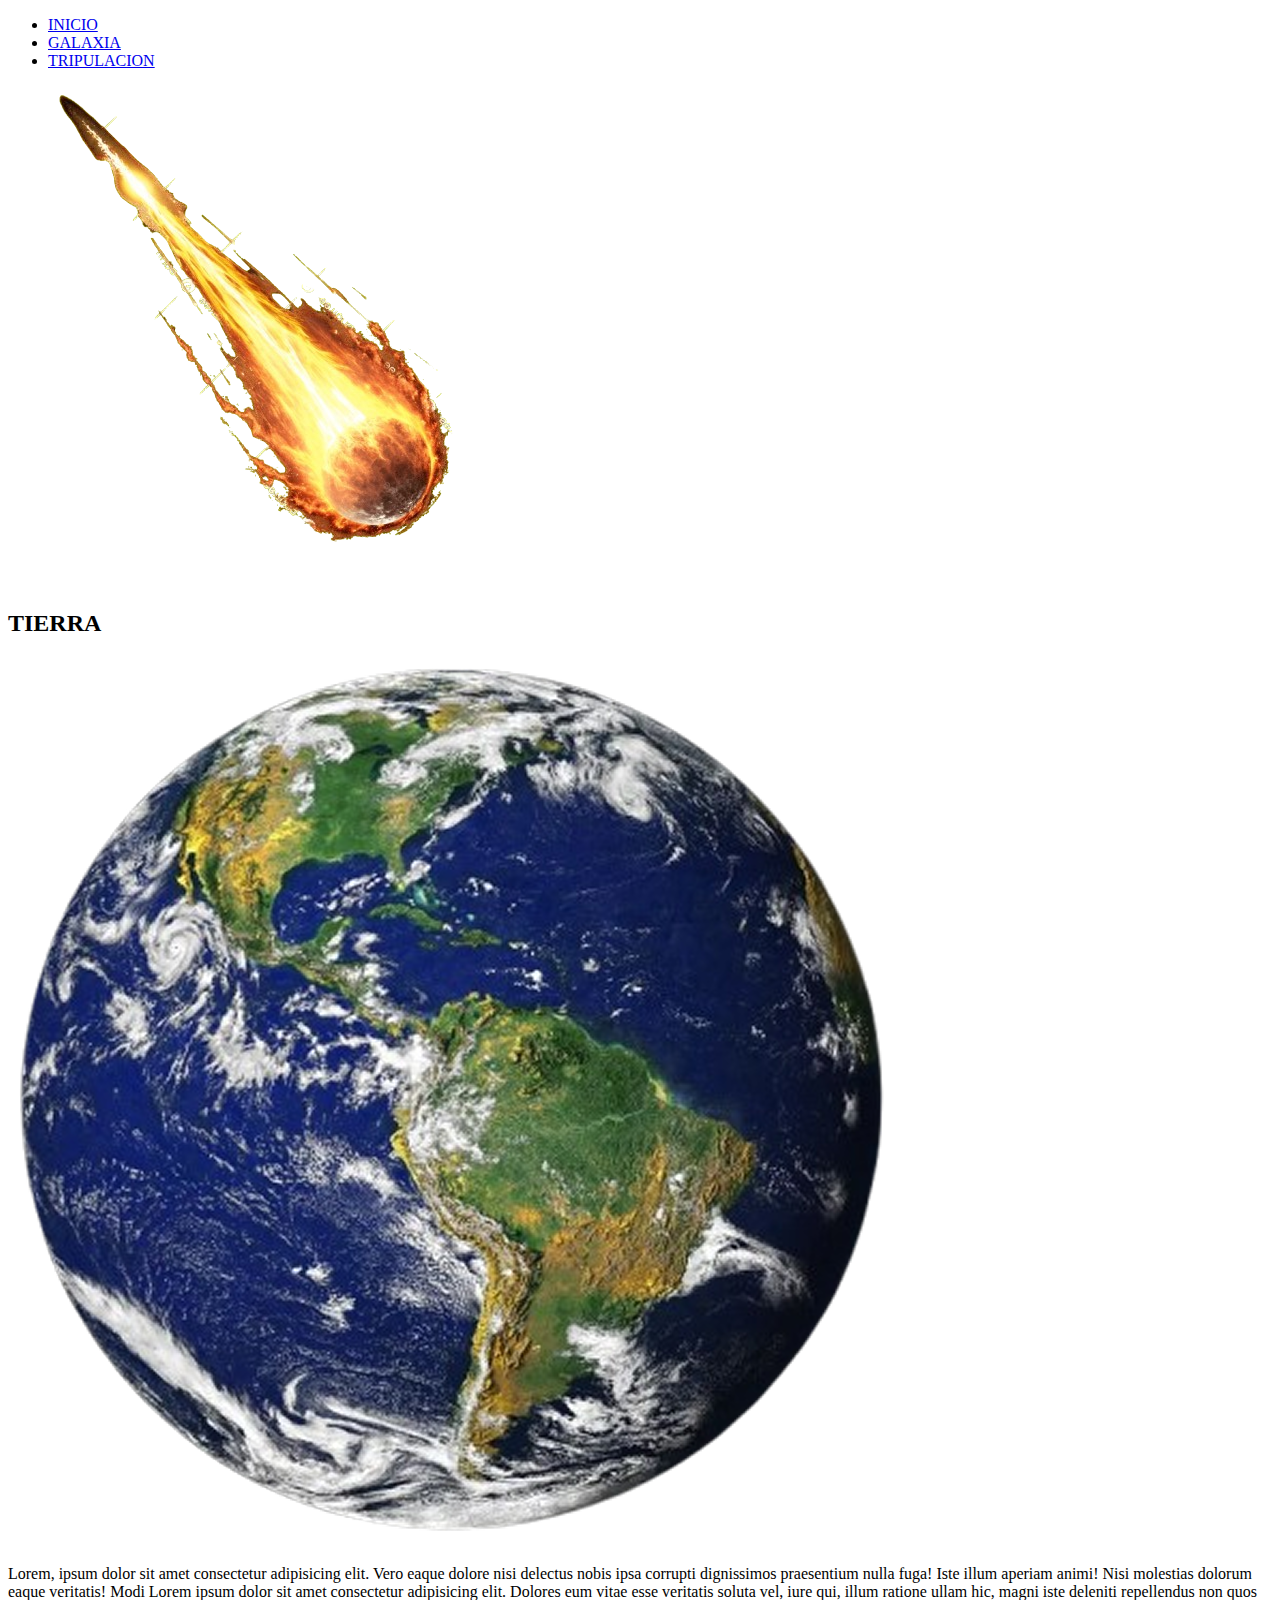
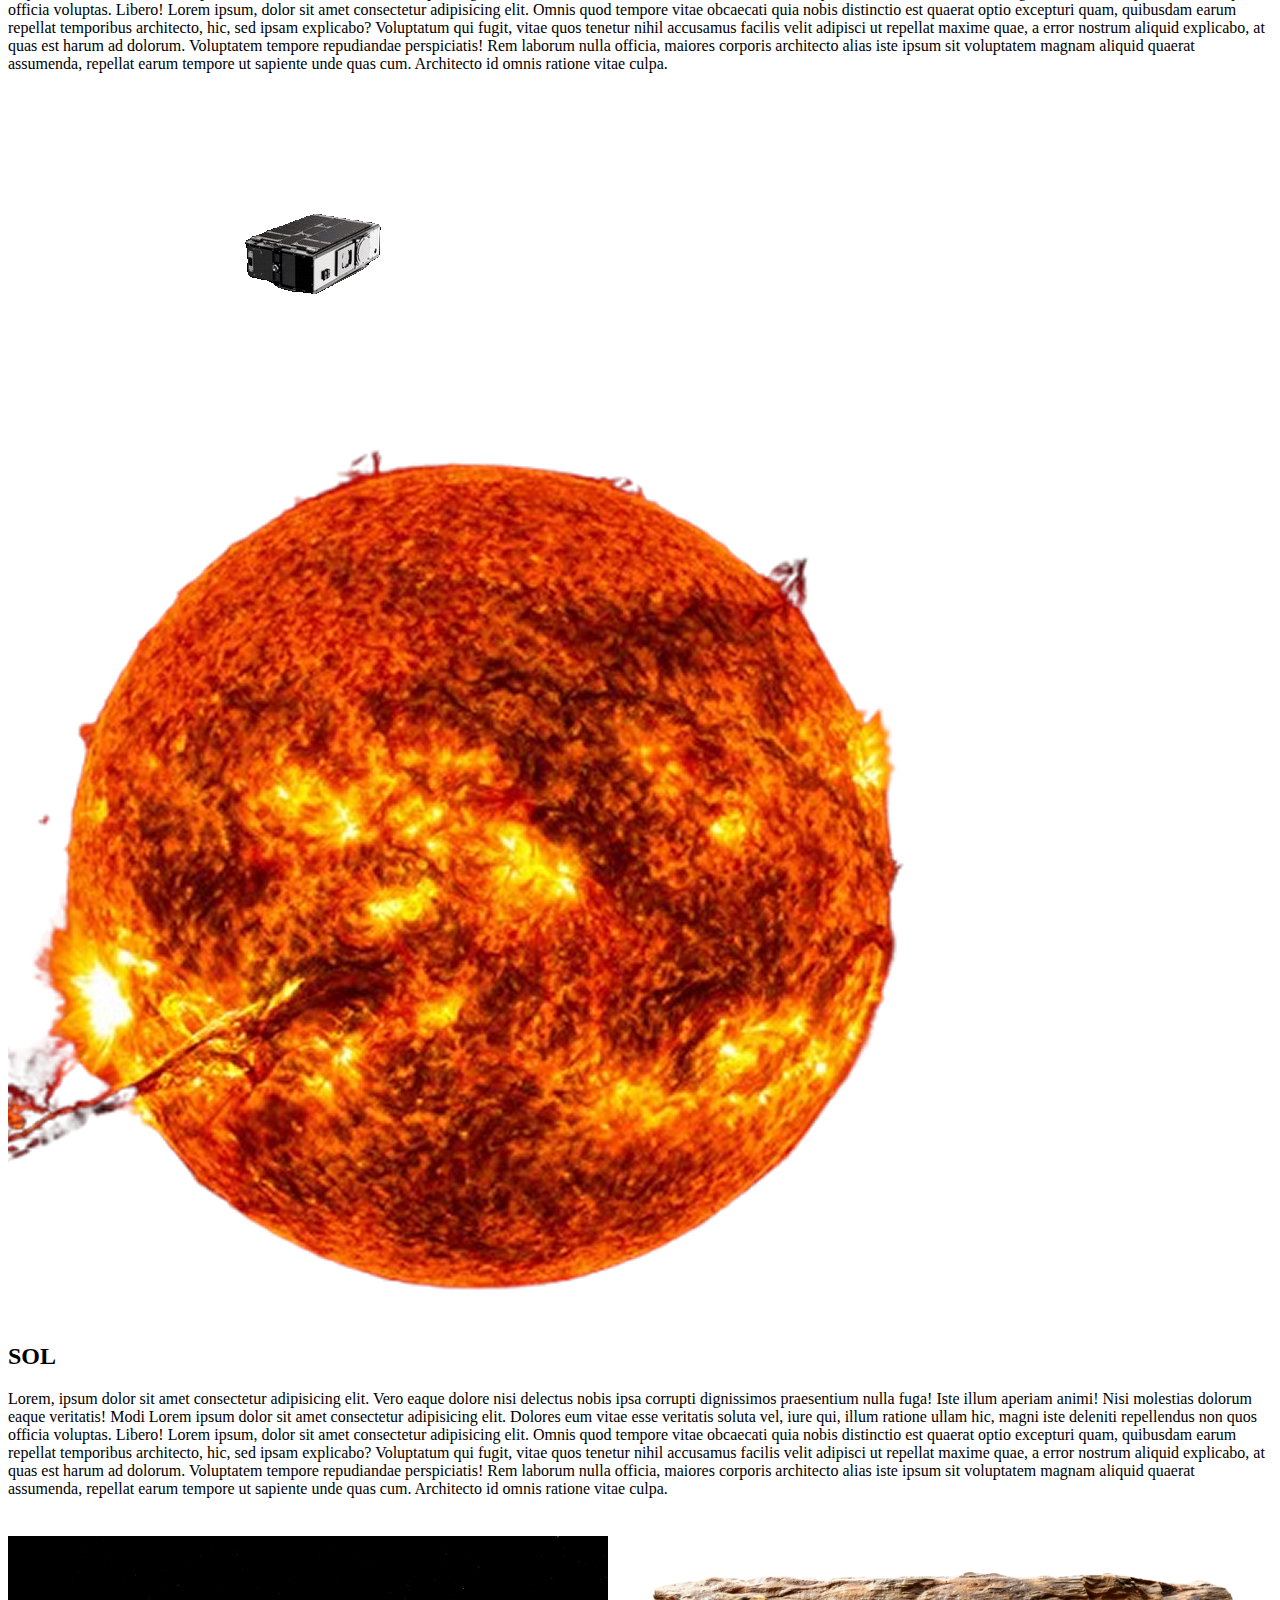
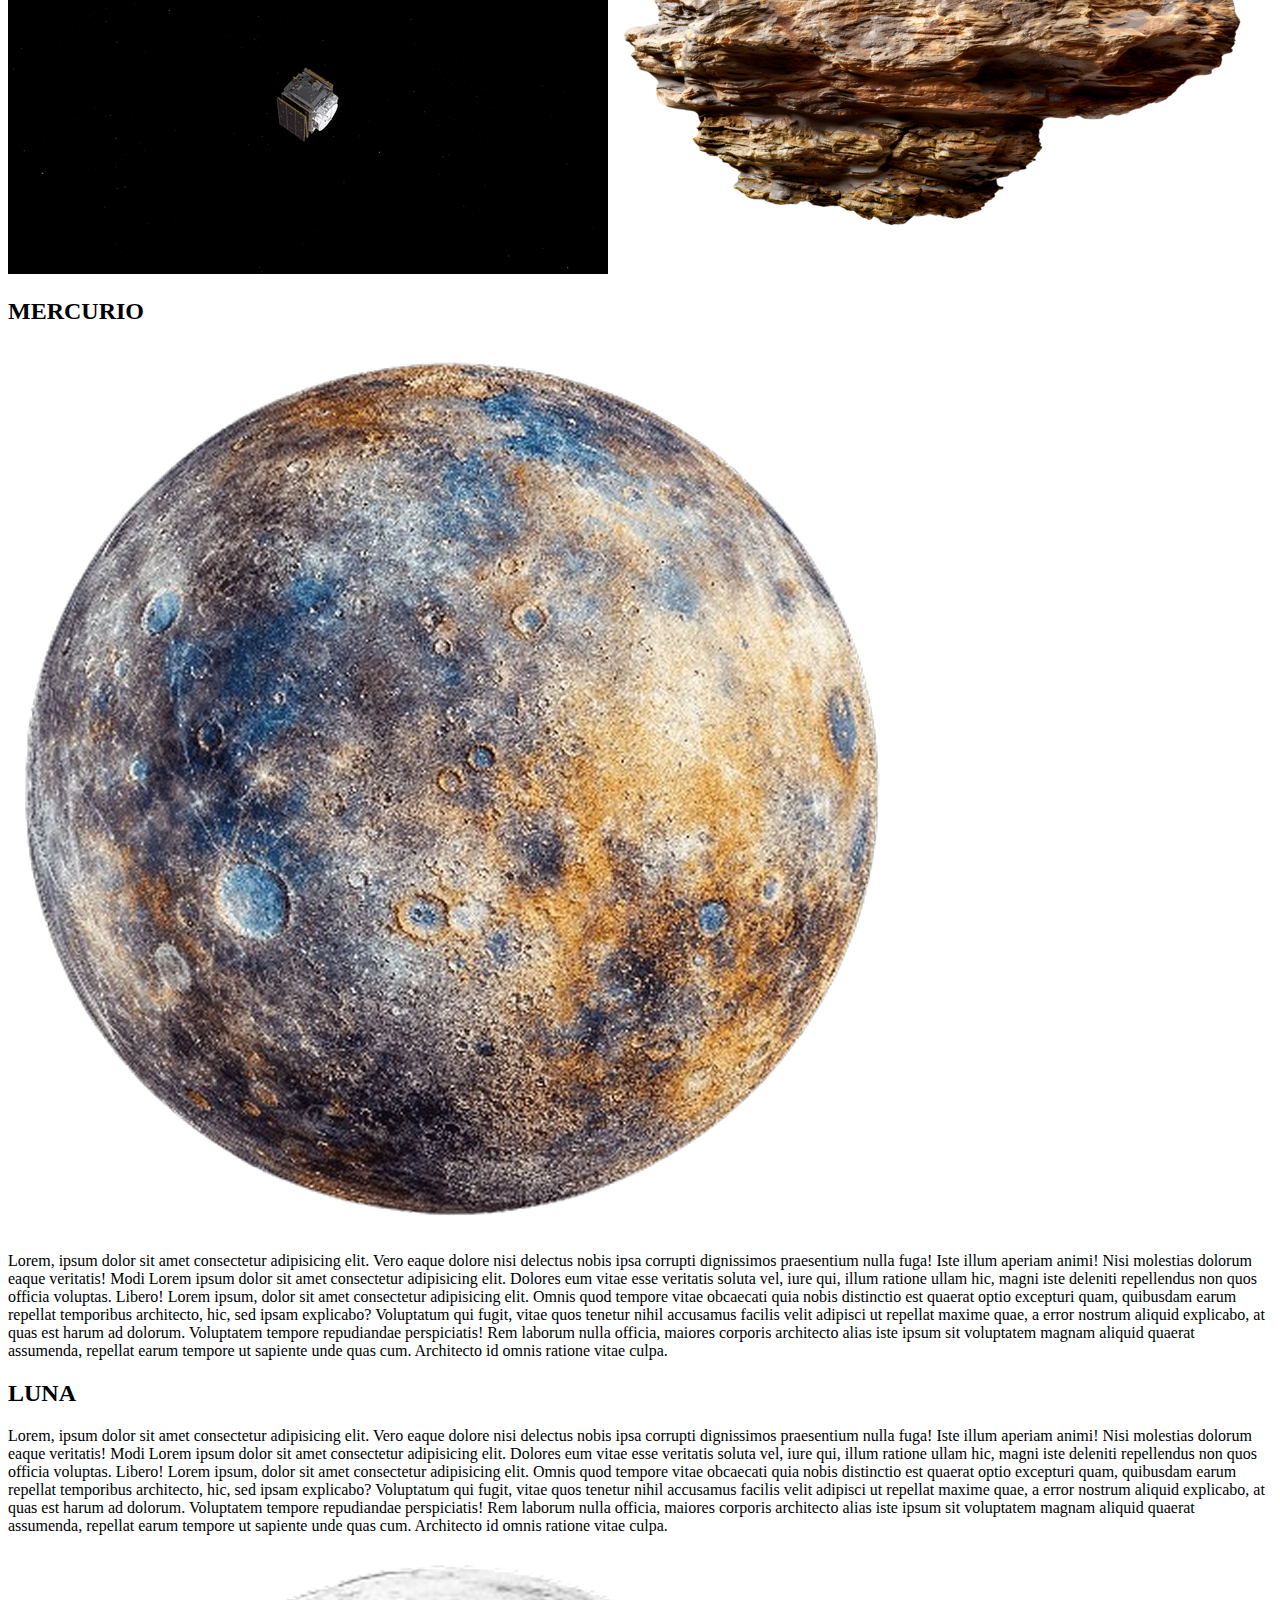
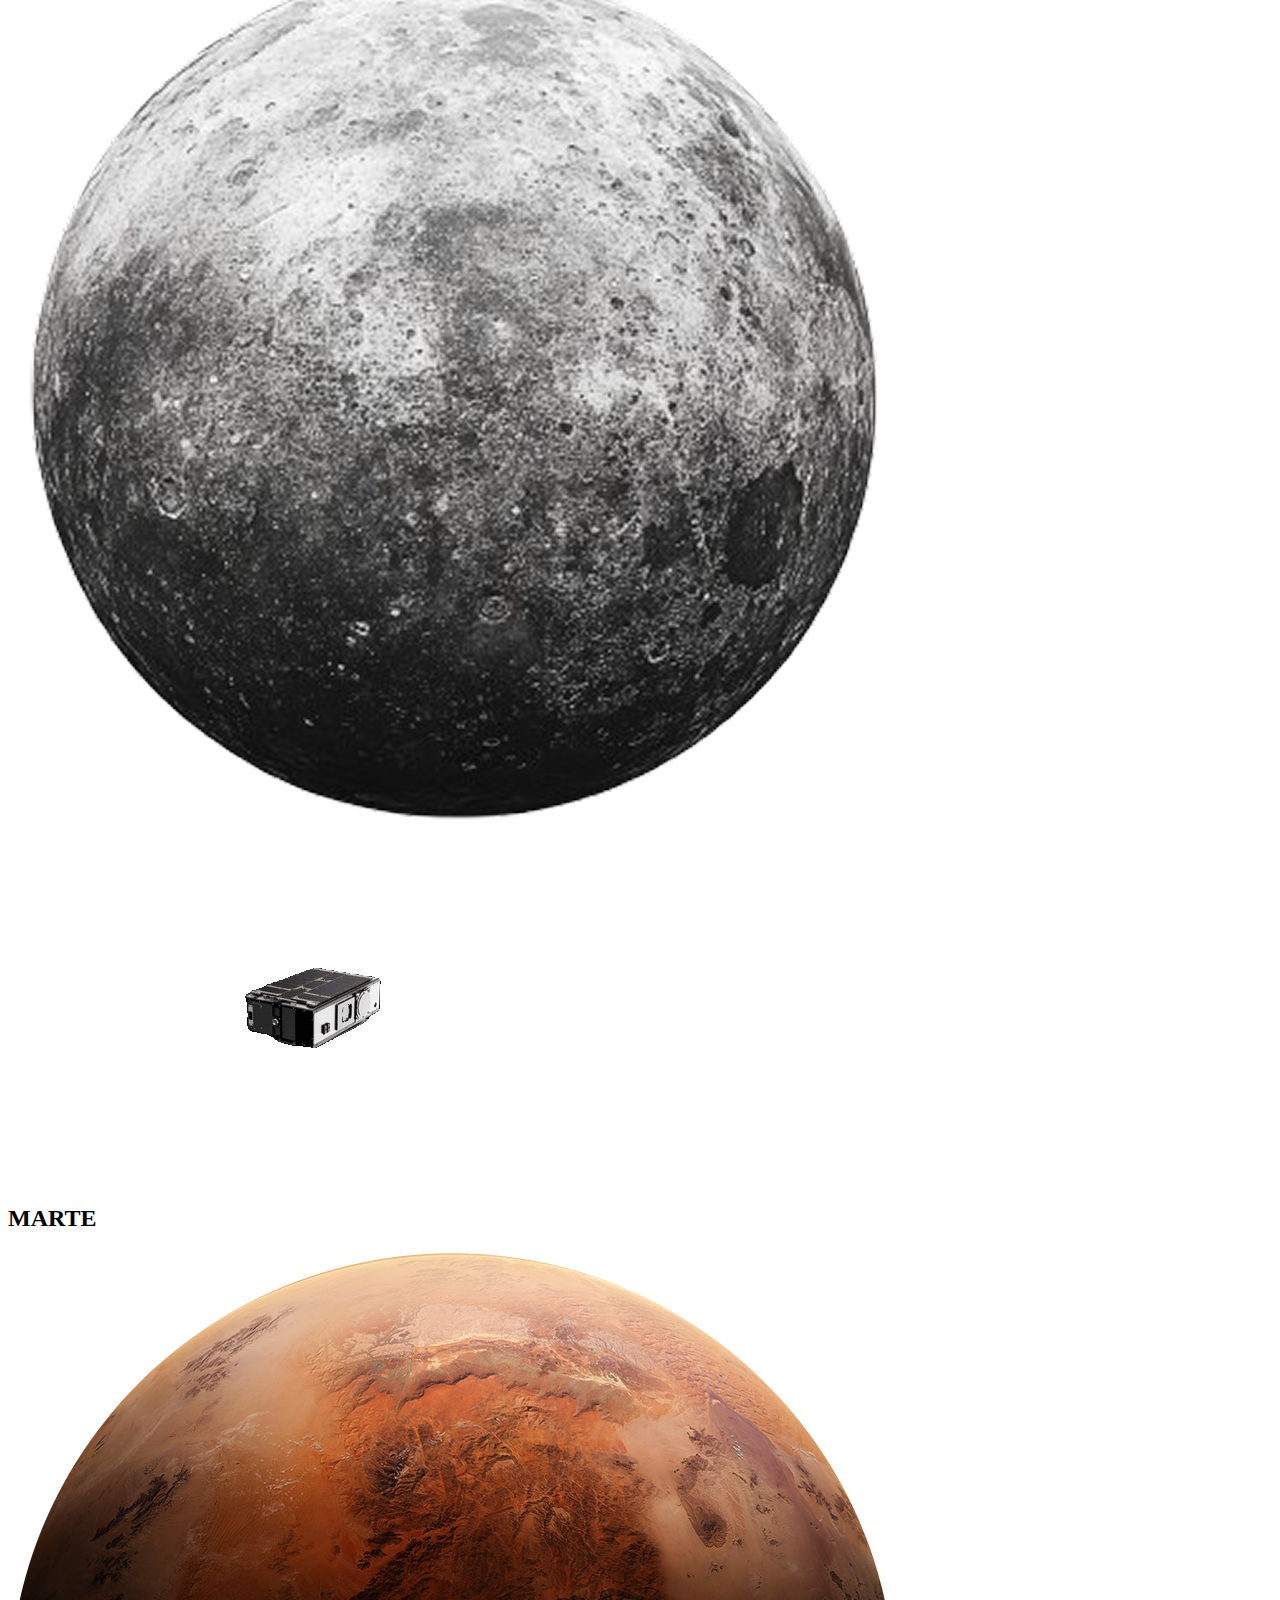
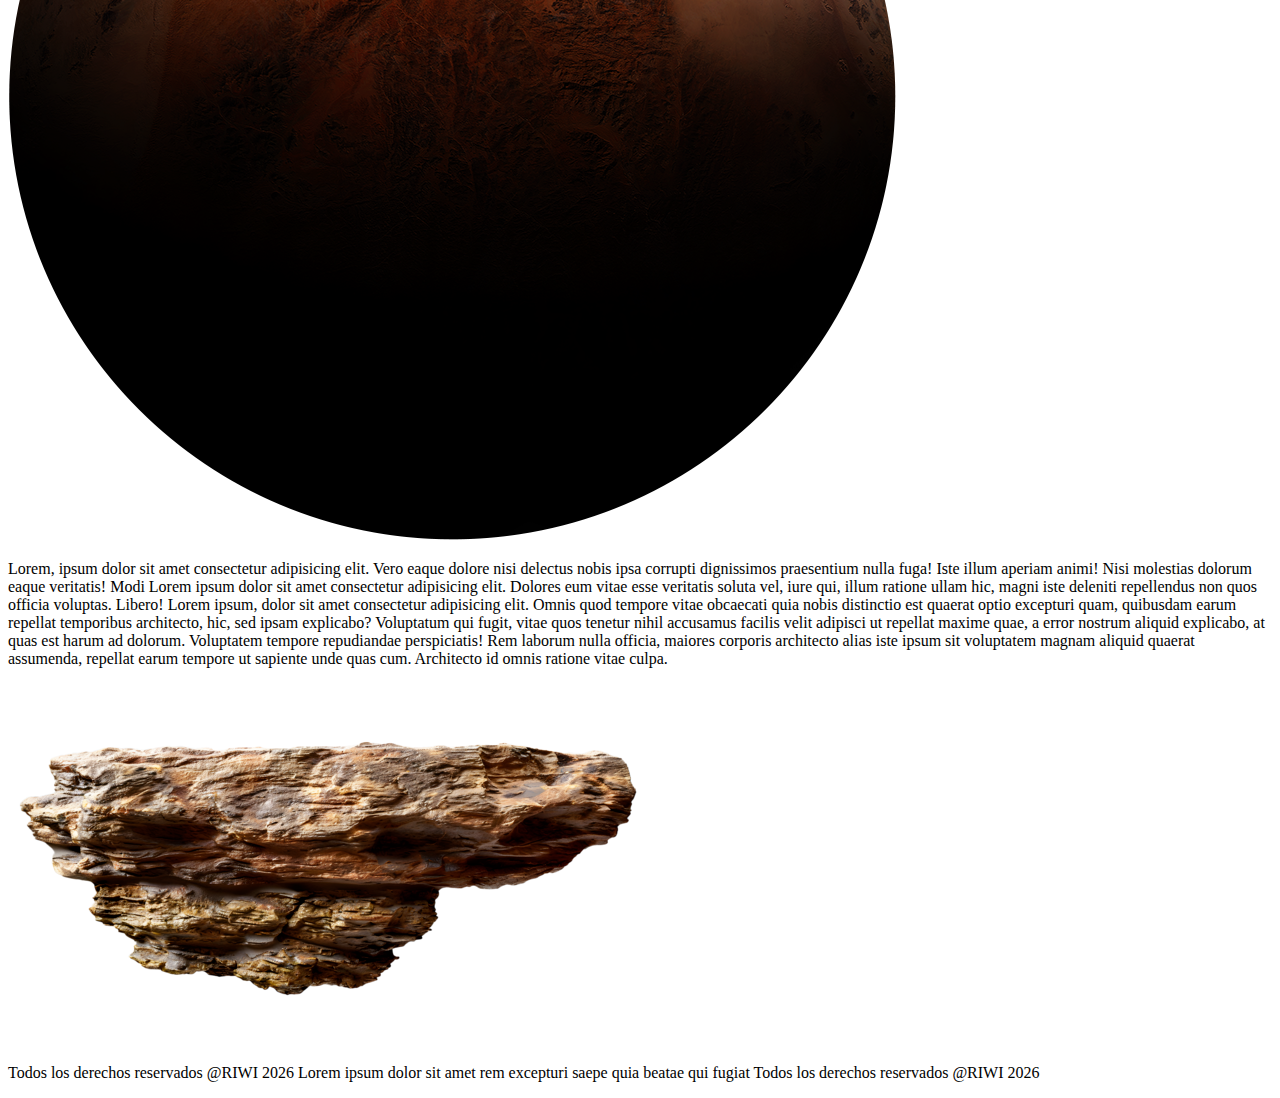
<file: index.html>
<!DOCTYPE html>
<html lang="en">
  <head>
    <meta charset="UTF-8" />
    <meta name="viewport" content="width=device-width, initial-scale=1.0" />
    <link rel="preconnect" href="https://fonts.googleapis.com" />
    <link rel="preconnect" href="https://fonts.gstatic.com" crossorigin />
    <link rel="preconnect" href="https://fonts.googleapis.com" />
    <link rel="preconnect" href="https://fonts.gstatic.com" crossorigin />
    <link
      href="https://fonts.googleapis.com/css2?family=Inknut+Antiqua:wght@300;400;500;600;700;800;900&family=Instrument+Serif:ital@0;1&family=Open+Sans:ital,wght@0,300..800;1,300..800&display=swap"
      rel="stylesheet"
    />
    <title>Galaxy</title>
    <link rel="stylesheet" href="style.css" />
  </head>
  <body>
    <!-- Nav -->
    <nav>
      <ul>
        <li>
          <a href="index.html">INICIO</a>
        </li>
        <li>
          <a href="galaxia.html">GALAXIA</a>
        </li>
        <li>
          <a href="tripulacion.html">TRIPULACION</a>
        </li>
      </ul>
    </nav>
    <!-- Main -->
    <main>
      <!-- Tierra section -->
      <section class="planet" id="tierra">
        <img class="meteorito" src="assets/decoration/meteorito-2.png" alt="" />
        <div class="planet-info">
          <div class="planet-title">
            <h2>TIERRA</h2>
          </div>
          <div class="planet-img">
            <img src="assets/planets/tierra.png" alt="" />
          </div>
          <div class="planet-about">
            <p>
              Lorem, ipsum dolor sit amet consectetur adipisicing elit. Vero
              eaque dolore nisi delectus nobis ipsa corrupti dignissimos
              praesentium nulla fuga! Iste illum aperiam animi! Nisi molestias
              dolorum eaque veritatis! Modi Lorem ipsum dolor sit amet
              consectetur adipisicing elit. Dolores eum vitae esse veritatis
              soluta vel, iure qui, illum ratione ullam hic, magni iste deleniti
              repellendus non quos officia voluptas. Libero! Lorem ipsum, dolor
              sit amet consectetur adipisicing elit. Omnis quod tempore vitae
              obcaecati quia nobis distinctio est quaerat optio excepturi quam,
              quibusdam earum repellat temporibus architecto, hic, sed ipsam
              explicabo? Voluptatum qui fugit, vitae quos tenetur nihil
              accusamus facilis velit adipisci ut repellat maxime quae, a error
              nostrum aliquid explicabo, at quas est harum ad dolorum.
              Voluptatem tempore repudiandae perspiciatis! Rem laborum nulla
              officia, maiores corporis architecto alias iste ipsum sit
              voluptatem magnam aliquid quaerat assumenda, repellat earum
              tempore ut sapiente unde quas cum. Architecto id omnis ratione
              vitae culpa.
            </p>
          </div>
        </div>
        <img
          class="satelite"
          src="assets/decoration/satelite-1.gif"
          alt="satelite"
        />
      </section>
      <!-- Sol section -->
      <section class="sol" id="sol">
        <div class="sol-info">
          <div class="sol-left">
            <img class="sol-img" src="assets/planets/sol.png" alt="" />
          </div>
          <div class="sol-right">
            <div class="sol-title">
              <h2>SOL</h2>
            </div>
            <div class="sol-about">
              <p>
                Lorem, ipsum dolor sit amet consectetur adipisicing elit. Vero
                eaque dolore nisi delectus nobis ipsa corrupti dignissimos
                praesentium nulla fuga! Iste illum aperiam animi! Nisi molestias
                dolorum eaque veritatis! Modi Lorem ipsum dolor sit amet
                consectetur adipisicing elit. Dolores eum vitae esse veritatis
                soluta vel, iure qui, illum ratione ullam hic, magni iste
                deleniti repellendus non quos officia voluptas. Libero! Lorem
                ipsum, dolor sit amet consectetur adipisicing elit. Omnis quod
                tempore vitae obcaecati quia nobis distinctio est quaerat optio
                excepturi quam, quibusdam earum repellat temporibus architecto,
                hic, sed ipsam explicabo? Voluptatum qui fugit, vitae quos
                tenetur nihil accusamus facilis velit adipisci ut repellat
                maxime quae, a error nostrum aliquid explicabo, at quas est
                harum ad dolorum. Voluptatem tempore repudiandae perspiciatis!
                Rem laborum nulla officia, maiores corporis architecto alias
                iste ipsum sit voluptatem magnam aliquid quaerat assumenda,
                repellat earum tempore ut sapiente unde quas cum. Architecto id
                omnis ratione vitae culpa.
              </p>
            </div>
          </div>
        </div>
        <img
          class="satelite"
          src="assets/decoration/satelite.gif"
          alt="satelite"
        />
        <img
          class="asteroide"
          src="assets/decoration/asteroide-3.webp"
          alt=""
        />
      </section>
      <!-- Mercurio -->
      <section class="planet" id="mercurio">
        <div class="planet-info">
          <div class="planet-title">
            <h2>MERCURIO</h2>
          </div>
          <div class="planet-img">
            <img src="assets/planets/mercurio.png" alt="" />
          </div>
          <div class="planet-about">
            <p>
              Lorem, ipsum dolor sit amet consectetur adipisicing elit. Vero
              eaque dolore nisi delectus nobis ipsa corrupti dignissimos
              praesentium nulla fuga! Iste illum aperiam animi! Nisi molestias
              dolorum eaque veritatis! Modi Lorem ipsum dolor sit amet
              consectetur adipisicing elit. Dolores eum vitae esse veritatis
              soluta vel, iure qui, illum ratione ullam hic, magni iste deleniti
              repellendus non quos officia voluptas. Libero! Lorem ipsum, dolor
              sit amet consectetur adipisicing elit. Omnis quod tempore vitae
              obcaecati quia nobis distinctio est quaerat optio excepturi quam,
              quibusdam earum repellat temporibus architecto, hic, sed ipsam
              explicabo? Voluptatum qui fugit, vitae quos tenetur nihil
              accusamus facilis velit adipisci ut repellat maxime quae, a error
              nostrum aliquid explicabo, at quas est harum ad dolorum.
              Voluptatem tempore repudiandae perspiciatis! Rem laborum nulla
              officia, maiores corporis architecto alias iste ipsum sit
              voluptatem magnam aliquid quaerat assumenda, repellat earum
              tempore ut sapiente unde quas cum. Architecto id omnis ratione
              vitae culpa.
            </p>
          </div>
        </div>
      </section>
      <!-- Luna section -->
      <section class="luna" id="luna">
        <div class="luna-info">
          <div class="luna-left">
            <div class="luna-title">
              <h2>LUNA</h2>
            </div>
            <div class="luna-about">
              <p>
                Lorem, ipsum dolor sit amet consectetur adipisicing elit. Vero
                eaque dolore nisi delectus nobis ipsa corrupti dignissimos
                praesentium nulla fuga! Iste illum aperiam animi! Nisi molestias
                dolorum eaque veritatis! Modi Lorem ipsum dolor sit amet
                consectetur adipisicing elit. Dolores eum vitae esse veritatis
                soluta vel, iure qui, illum ratione ullam hic, magni iste
                deleniti repellendus non quos officia voluptas. Libero! Lorem
                ipsum, dolor sit amet consectetur adipisicing elit. Omnis quod
                tempore vitae obcaecati quia nobis distinctio est quaerat optio
                excepturi quam, quibusdam earum repellat temporibus architecto,
                hic, sed ipsam explicabo? Voluptatum qui fugit, vitae quos
                tenetur nihil accusamus facilis velit adipisci ut repellat
                maxime quae, a error nostrum aliquid explicabo, at quas est
                harum ad dolorum. Voluptatem tempore repudiandae perspiciatis!
                Rem laborum nulla officia, maiores corporis architecto alias
                iste ipsum sit voluptatem magnam aliquid quaerat assumenda,
                repellat earum tempore ut sapiente unde quas cum. Architecto id
                omnis ratione vitae culpa.
              </p>
            </div>
          </div>
          <div class="luna-right">
            <img src="assets/planets/luna.png" alt="" />
          </div>
        </div>
        <img
          class="satelite"
          src="assets/decoration/satelite-1.gif"
          alt="satelite"
        />
      </section>
      <!-- Marte section -->
      <section class="planet" id="marte">
        <div class="planet-info">
          <div class="planet-title">
            <h2>MARTE</h2>
          </div>
          <div class="planet-img">
            <img src="assets/planets/marte.png" alt="" />
          </div>
          <div class="planet-about">
            <p>
              Lorem, ipsum dolor sit amet consectetur adipisicing elit. Vero
              eaque dolore nisi delectus nobis ipsa corrupti dignissimos
              praesentium nulla fuga! Iste illum aperiam animi! Nisi molestias
              dolorum eaque veritatis! Modi Lorem ipsum dolor sit amet
              consectetur adipisicing elit. Dolores eum vitae esse veritatis
              soluta vel, iure qui, illum ratione ullam hic, magni iste deleniti
              repellendus non quos officia voluptas. Libero! Lorem ipsum, dolor
              sit amet consectetur adipisicing elit. Omnis quod tempore vitae
              obcaecati quia nobis distinctio est quaerat optio excepturi quam,
              quibusdam earum repellat temporibus architecto, hic, sed ipsam
              explicabo? Voluptatum qui fugit, vitae quos tenetur nihil
              accusamus facilis velit adipisci ut repellat maxime quae, a error
              nostrum aliquid explicabo, at quas est harum ad dolorum.
              Voluptatem tempore repudiandae perspiciatis! Rem laborum nulla
              officia, maiores corporis architecto alias iste ipsum sit
              voluptatem magnam aliquid quaerat assumenda, repellat earum
              tempore ut sapiente unde quas cum. Architecto id omnis ratione
              vitae culpa.
            </p>
          </div>
        </div>
      </section>
      <img
        class="asteroide-footer"
        src="assets/decoration/asteroide-3.webp "
        alt=""
      />
      <!-- Tripulation -->
    </main>
    <footer>
      <p>
        Todos los derechos reservados @RIWI 2026 Lorem ipsum dolor sit amet rem
        excepturi saepe quia beatae qui fugiat Todos los derechos reservados
        @RIWI 2026
      </p>
    </footer>
  </body>
</html>
</file>
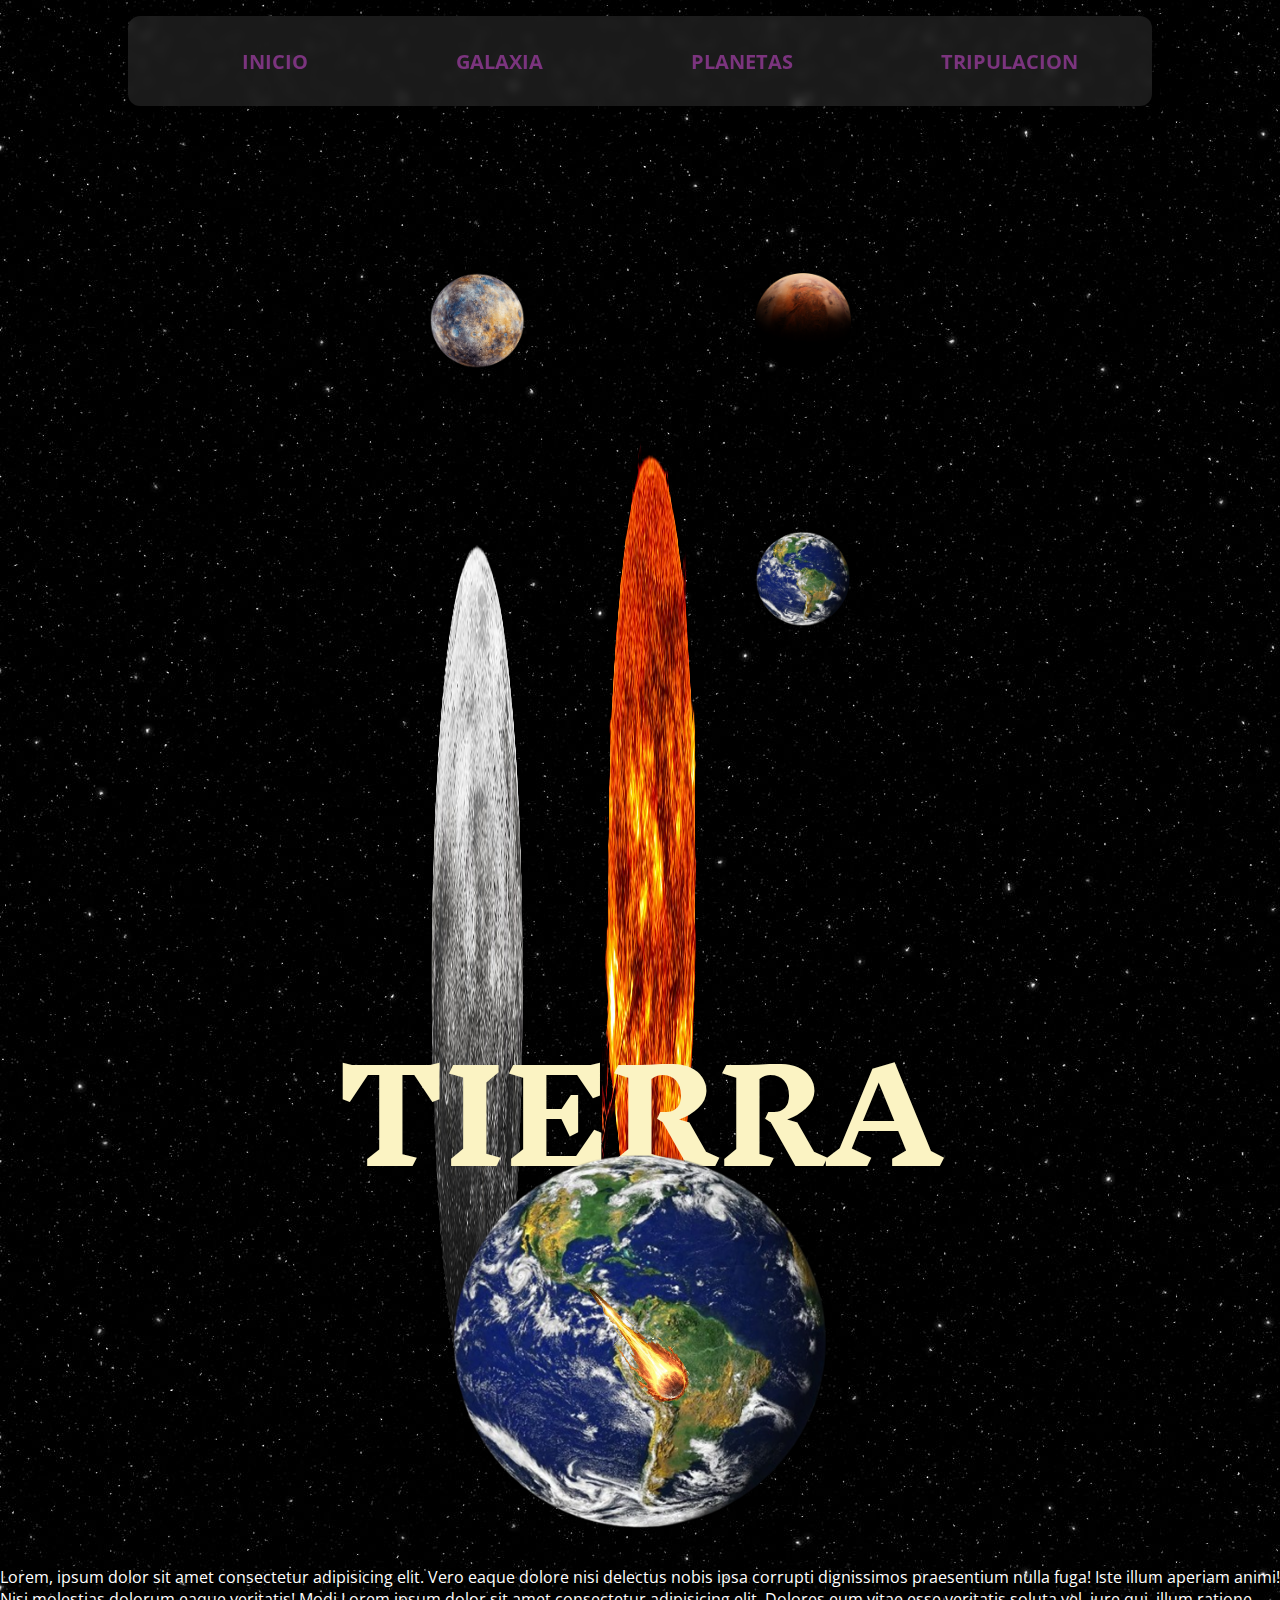
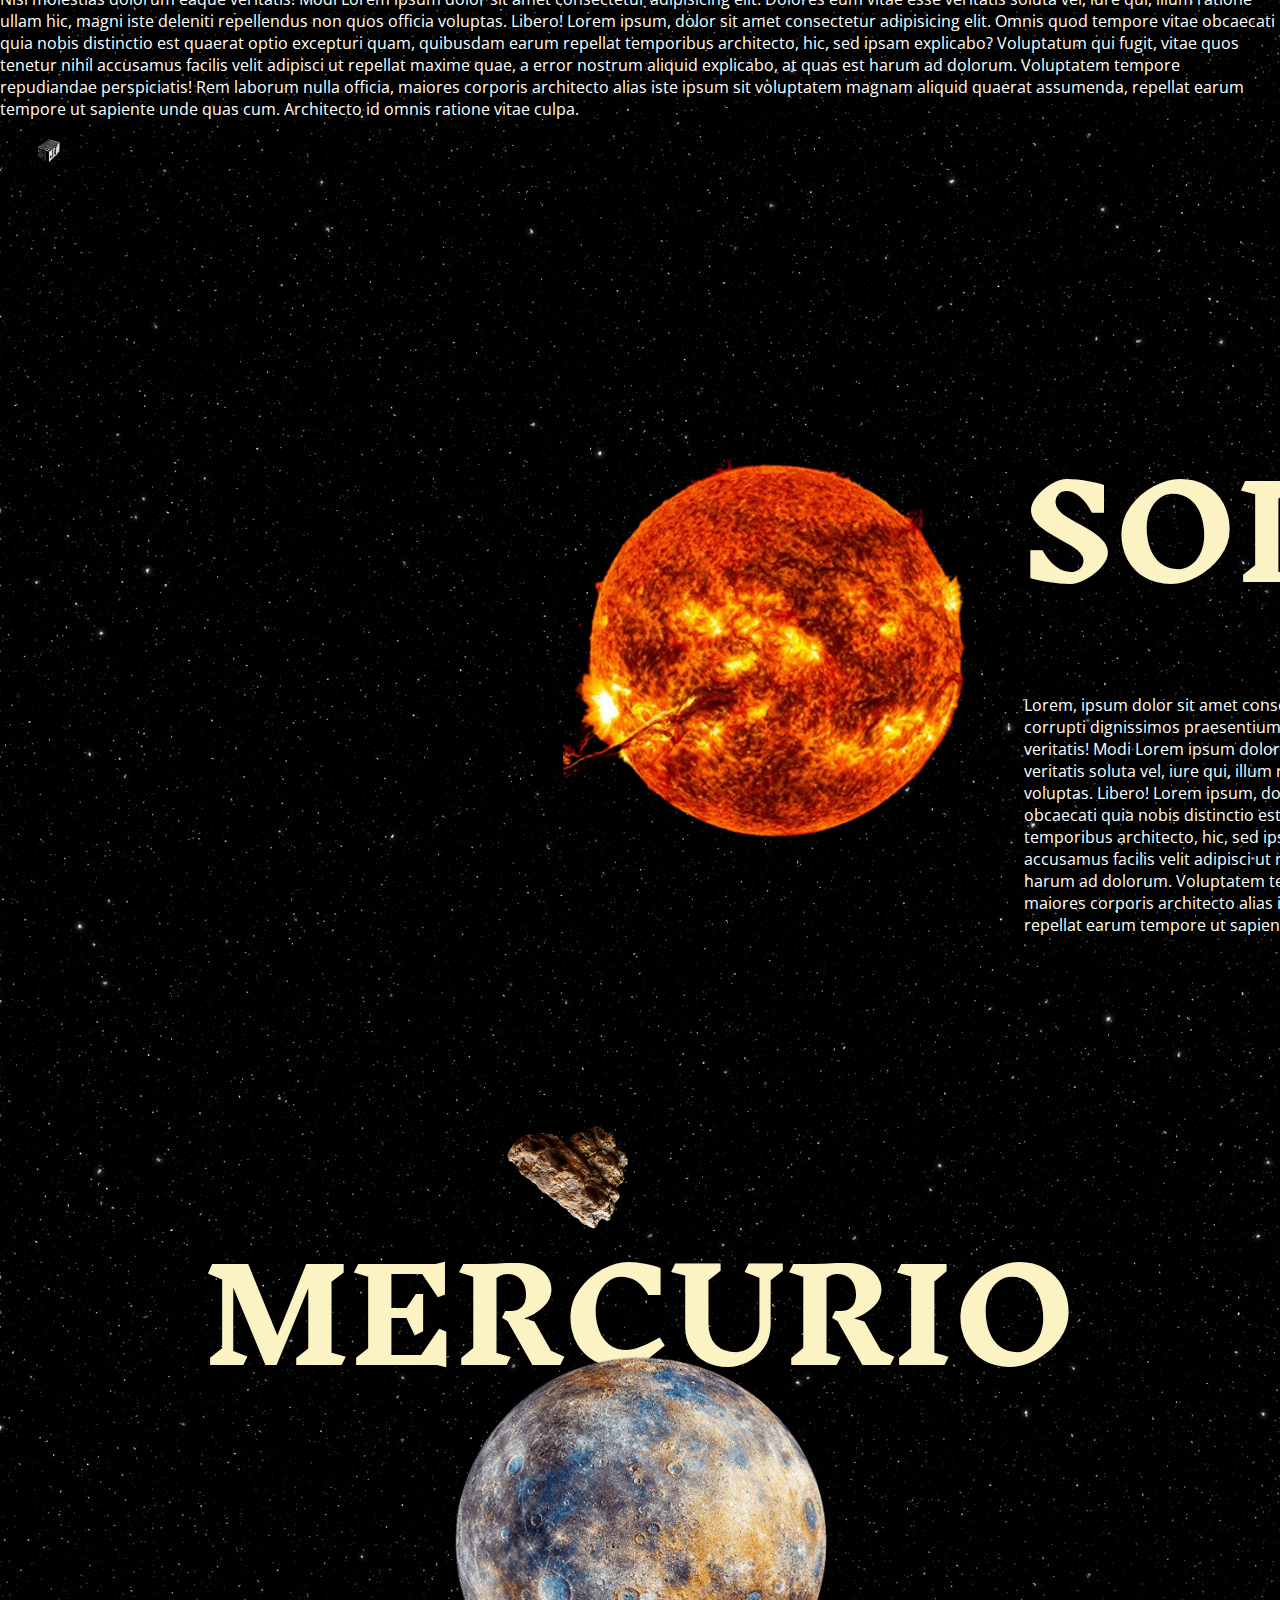
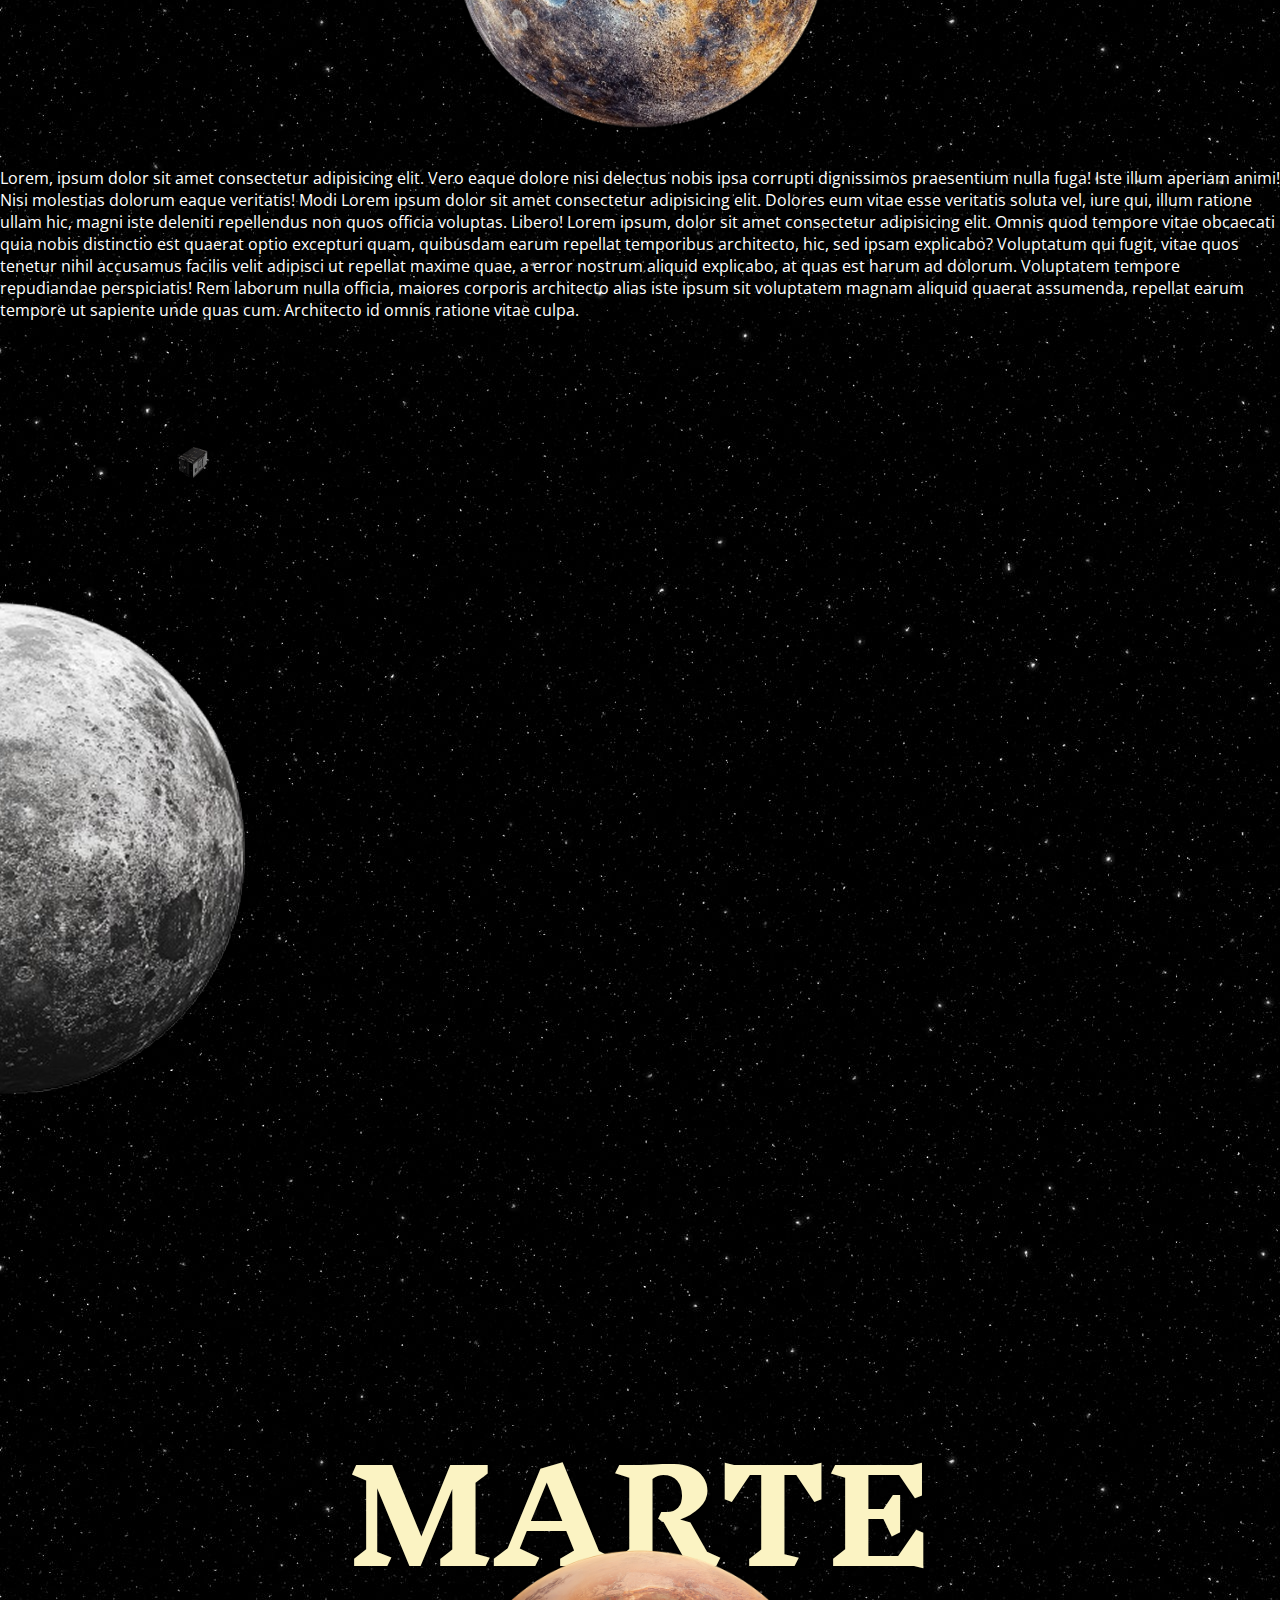
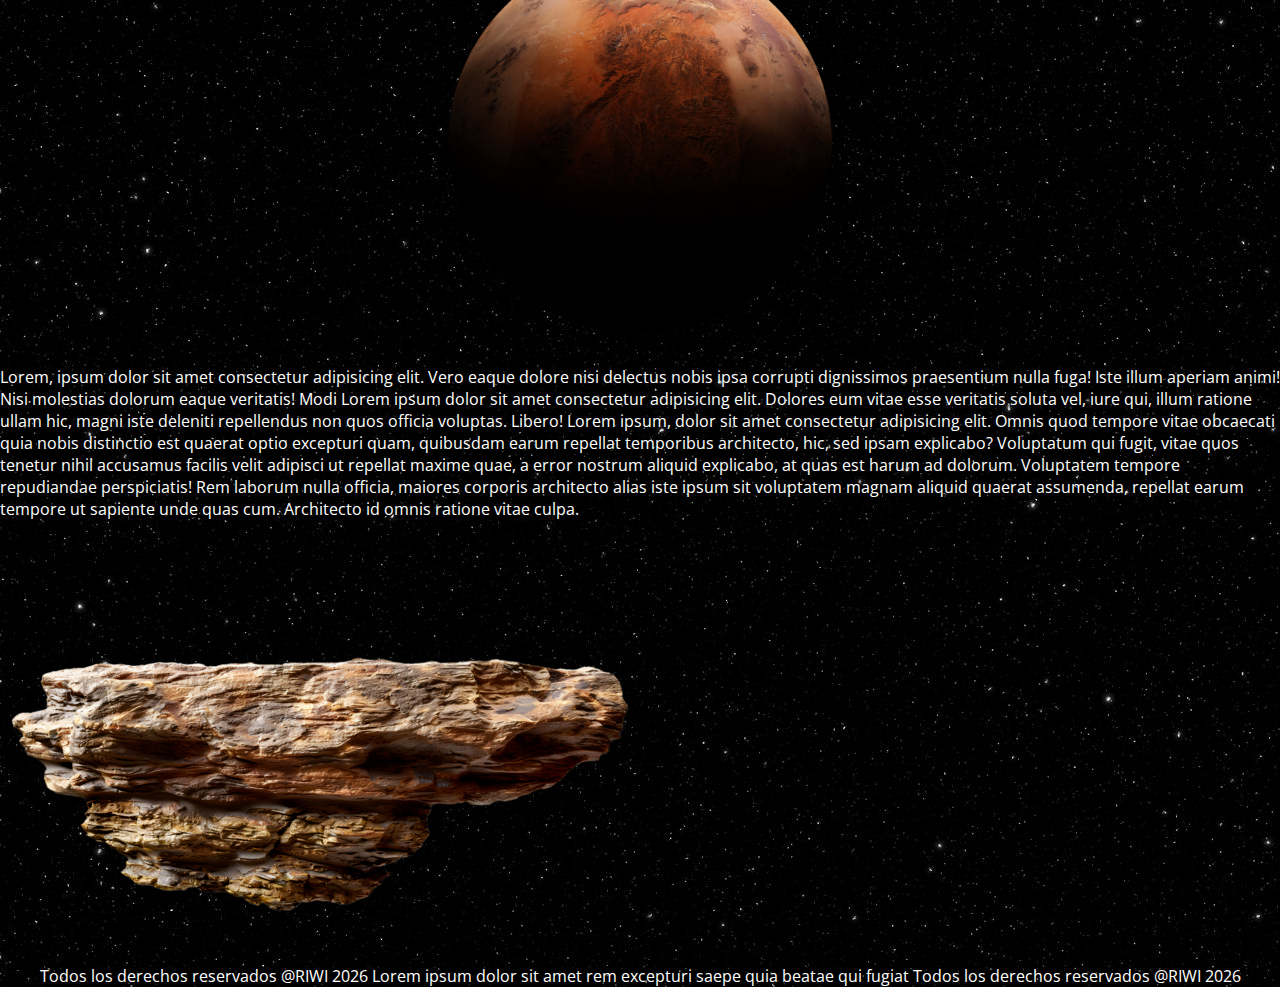
<file: planets.html>
<!DOCTYPE html>
<html lang="en">
  <head>
    <meta charset="UTF-8" />
    <meta name="viewport" content="width=device-width, initial-scale=1.0" />
    <link rel="preconnect" href="https://fonts.googleapis.com" />
    <link rel="preconnect" href="https://fonts.gstatic.com" crossorigin />
    <link rel="preconnect" href="https://fonts.googleapis.com" />
    <link rel="preconnect" href="https://fonts.gstatic.com" crossorigin />
    <link
      href="https://fonts.googleapis.com/css2?family=Inknut+Antiqua:wght@300;400;500;600;700;800;900&family=Instrument+Serif:ital@0;1&family=Open+Sans:ital,wght@0,300..800;1,300..800&display=swap"
      rel="stylesheet"
    />
    <title>Galaxy</title>
    <link rel="stylesheet" href="planets.css" />
  </head>
  <body>
    <!-- Nav -->
    <nav>
      <ul>
        <li>
          <a href="planets.html">INICIO</a>
        </li>
        <li>
          <a href="galaxia.html">GALAXIA</a>
        </li>
        <li>
          <a href="planets.html">PLANETAS</a>
        </li>
        <li>
          <a href="tripulacion.html">TRIPULACION</a>
        </li>
      </ul>
    </nav>
    <!-- Main -->
    <main>
      <section class="galaxia">
        <div class="via-lactea">
          <a href="planets.html#luna">
            <img class="luna" src="assets/planets/luna.png" alt="" />
          </a>
          <a href="planets.html#marte">
            <img class="marte" src="assets/planets/marte.png" alt="" />
          </a>
          <a href="planets.html#mercurio">
            <img class="mercurio" src="assets/planets/mercurio.png" alt="" />
          </a>
          <a href="planets.html#sol">
            <img class="sol" src="assets/planets/sol.png" alt="" />
          </a>
          <a href="planets.html#tierra">
            <img class="tierra" src="assets/planets/tierra.png" alt="" />
          </a>
        </div>
      </section>

      <!-- Tierra section -->
      <section class="planet" id="tierra">
        <img class="meteorito" src="assets/decoration/meteorito-2.png" alt="" />
        <div class="planet-info">
          <div class="planet-title">
            <h2>TIERRA</h2>
          </div>
          <div class="planet-img">
            <img src="assets/planets/tierra.png" alt="" />
          </div>
          <div class="planet-about">
            <p>
              Lorem, ipsum dolor sit amet consectetur adipisicing elit. Vero
              eaque dolore nisi delectus nobis ipsa corrupti dignissimos
              praesentium nulla fuga! Iste illum aperiam animi! Nisi molestias
              dolorum eaque veritatis! Modi Lorem ipsum dolor sit amet
              consectetur adipisicing elit. Dolores eum vitae esse veritatis
              soluta vel, iure qui, illum ratione ullam hic, magni iste deleniti
              repellendus non quos officia voluptas. Libero! Lorem ipsum, dolor
              sit amet consectetur adipisicing elit. Omnis quod tempore vitae
              obcaecati quia nobis distinctio est quaerat optio excepturi quam,
              quibusdam earum repellat temporibus architecto, hic, sed ipsam
              explicabo? Voluptatum qui fugit, vitae quos tenetur nihil
              accusamus facilis velit adipisci ut repellat maxime quae, a error
              nostrum aliquid explicabo, at quas est harum ad dolorum.
              Voluptatem tempore repudiandae perspiciatis! Rem laborum nulla
              officia, maiores corporis architecto alias iste ipsum sit
              voluptatem magnam aliquid quaerat assumenda, repellat earum
              tempore ut sapiente unde quas cum. Architecto id omnis ratione
              vitae culpa.
            </p>
          </div>
        </div>
        <img
          class="satelite"
          src="assets/decoration/satelite-1.gif"
          alt="satelite"
        />
      </section>
      <!-- Sol section -->
      <section class="sol" id="sol">
        <div class="sol-info">
          <div class="sol-left">
            <img class="sol-img" src="assets/planets/sol.png" alt="" />
          </div>
          <div class="sol-right">
            <div class="sol-title">
              <h2>SOL</h2>
            </div>
            <div class="sol-about">
              <p>
                Lorem, ipsum dolor sit amet consectetur adipisicing elit. Vero
                eaque dolore nisi delectus nobis ipsa corrupti dignissimos
                praesentium nulla fuga! Iste illum aperiam animi! Nisi molestias
                dolorum eaque veritatis! Modi Lorem ipsum dolor sit amet
                consectetur adipisicing elit. Dolores eum vitae esse veritatis
                soluta vel, iure qui, illum ratione ullam hic, magni iste
                deleniti repellendus non quos officia voluptas. Libero! Lorem
                ipsum, dolor sit amet consectetur adipisicing elit. Omnis quod
                tempore vitae obcaecati quia nobis distinctio est quaerat optio
                excepturi quam, quibusdam earum repellat temporibus architecto,
                hic, sed ipsam explicabo? Voluptatum qui fugit, vitae quos
                tenetur nihil accusamus facilis velit adipisci ut repellat
                maxime quae, a error nostrum aliquid explicabo, at quas est
                harum ad dolorum. Voluptatem tempore repudiandae perspiciatis!
                Rem laborum nulla officia, maiores corporis architecto alias
                iste ipsum sit voluptatem magnam aliquid quaerat assumenda,
                repellat earum tempore ut sapiente unde quas cum. Architecto id
                omnis ratione vitae culpa.
              </p>
            </div>
          </div>
        </div>
        <img
          class="satelite"
          src="assets/decoration/satelite.gif"
          alt="satelite"
        />
        <img
          class="asteroide"
          src="assets/decoration/asteroide-3.webp"
          alt=""
        />
      </section>
      <!-- Mercurio -->
      <section class="planet" id="mercurio">
        <div class="planet-info">
          <div class="planet-title">
            <h2>MERCURIO</h2>
          </div>
          <div class="planet-img">
            <img src="assets/planets/mercurio.png" alt="" />
          </div>
          <div class="planet-about">
            <p>
              Lorem, ipsum dolor sit amet consectetur adipisicing elit. Vero
              eaque dolore nisi delectus nobis ipsa corrupti dignissimos
              praesentium nulla fuga! Iste illum aperiam animi! Nisi molestias
              dolorum eaque veritatis! Modi Lorem ipsum dolor sit amet
              consectetur adipisicing elit. Dolores eum vitae esse veritatis
              soluta vel, iure qui, illum ratione ullam hic, magni iste deleniti
              repellendus non quos officia voluptas. Libero! Lorem ipsum, dolor
              sit amet consectetur adipisicing elit. Omnis quod tempore vitae
              obcaecati quia nobis distinctio est quaerat optio excepturi quam,
              quibusdam earum repellat temporibus architecto, hic, sed ipsam
              explicabo? Voluptatum qui fugit, vitae quos tenetur nihil
              accusamus facilis velit adipisci ut repellat maxime quae, a error
              nostrum aliquid explicabo, at quas est harum ad dolorum.
              Voluptatem tempore repudiandae perspiciatis! Rem laborum nulla
              officia, maiores corporis architecto alias iste ipsum sit
              voluptatem magnam aliquid quaerat assumenda, repellat earum
              tempore ut sapiente unde quas cum. Architecto id omnis ratione
              vitae culpa.
            </p>
          </div>
        </div>
      </section>
      <!-- Luna section -->
      <section class="luna" id="luna">
        <div class="luna-info">
          <div class="luna-left">
            <div class="luna-title">
              <h2>LUNA</h2>
            </div>
            <div class="luna-about">
              <p>
                Lorem, ipsum dolor sit amet consectetur adipisicing elit. Vero
                eaque dolore nisi delectus nobis ipsa corrupti dignissimos
                praesentium nulla fuga! Iste illum aperiam animi! Nisi molestias
                dolorum eaque veritatis! Modi Lorem ipsum dolor sit amet
                consectetur adipisicing elit. Dolores eum vitae esse veritatis
                soluta vel, iure qui, illum ratione ullam hic, magni iste
                deleniti repellendus non quos officia voluptas. Libero! Lorem
                ipsum, dolor sit amet consectetur adipisicing elit. Omnis quod
                tempore vitae obcaecati quia nobis distinctio est quaerat optio
                excepturi quam, quibusdam earum repellat temporibus architecto,
                hic, sed ipsam explicabo? Voluptatum qui fugit, vitae quos
                tenetur nihil accusamus facilis velit adipisci ut repellat
                maxime quae, a error nostrum aliquid explicabo, at quas est
                harum ad dolorum. Voluptatem tempore repudiandae perspiciatis!
                Rem laborum nulla officia, maiores corporis architecto alias
                iste ipsum sit voluptatem magnam aliquid quaerat assumenda,
                repellat earum tempore ut sapiente unde quas cum. Architecto id
                omnis ratione vitae culpa.
              </p>
            </div>
          </div>
          <div class="luna-right">
            <img src="assets/planets/luna.png" alt="" />
          </div>
        </div>
        <img
          class="satelite"
          src="assets/decoration/satelite-1.gif"
          alt="satelite"
        />
      </section>
      <!-- Marte section -->
      <section class="planet" id="marte">
        <div class="planet-info">
          <div class="planet-title">
            <h2>MARTE</h2>
          </div>
          <div class="planet-img">
            <img src="assets/planets/marte.png" alt="" />
          </div>
          <div class="planet-about">
            <p>
              Lorem, ipsum dolor sit amet consectetur adipisicing elit. Vero
              eaque dolore nisi delectus nobis ipsa corrupti dignissimos
              praesentium nulla fuga! Iste illum aperiam animi! Nisi molestias
              dolorum eaque veritatis! Modi Lorem ipsum dolor sit amet
              consectetur adipisicing elit. Dolores eum vitae esse veritatis
              soluta vel, iure qui, illum ratione ullam hic, magni iste deleniti
              repellendus non quos officia voluptas. Libero! Lorem ipsum, dolor
              sit amet consectetur adipisicing elit. Omnis quod tempore vitae
              obcaecati quia nobis distinctio est quaerat optio excepturi quam,
              quibusdam earum repellat temporibus architecto, hic, sed ipsam
              explicabo? Voluptatum qui fugit, vitae quos tenetur nihil
              accusamus facilis velit adipisci ut repellat maxime quae, a error
              nostrum aliquid explicabo, at quas est harum ad dolorum.
              Voluptatem tempore repudiandae perspiciatis! Rem laborum nulla
              officia, maiores corporis architecto alias iste ipsum sit
              voluptatem magnam aliquid quaerat assumenda, repellat earum
              tempore ut sapiente unde quas cum. Architecto id omnis ratione
              vitae culpa.
            </p>
          </div>
        </div>
      </section>
      <img
        class="asteroide-footer"
        src="assets/decoration/asteroide-3.webp "
        alt=""
      />
      <!-- Tripulation -->
    </main>
    <footer>
      <p>
        Todos los derechos reservados @RIWI 2026 Lorem ipsum dolor sit amet rem
        excepturi saepe quia beatae qui fugiat Todos los derechos reservados
        @RIWI 2026
      </p>
    </footer>
  </body>
</html>
</file>
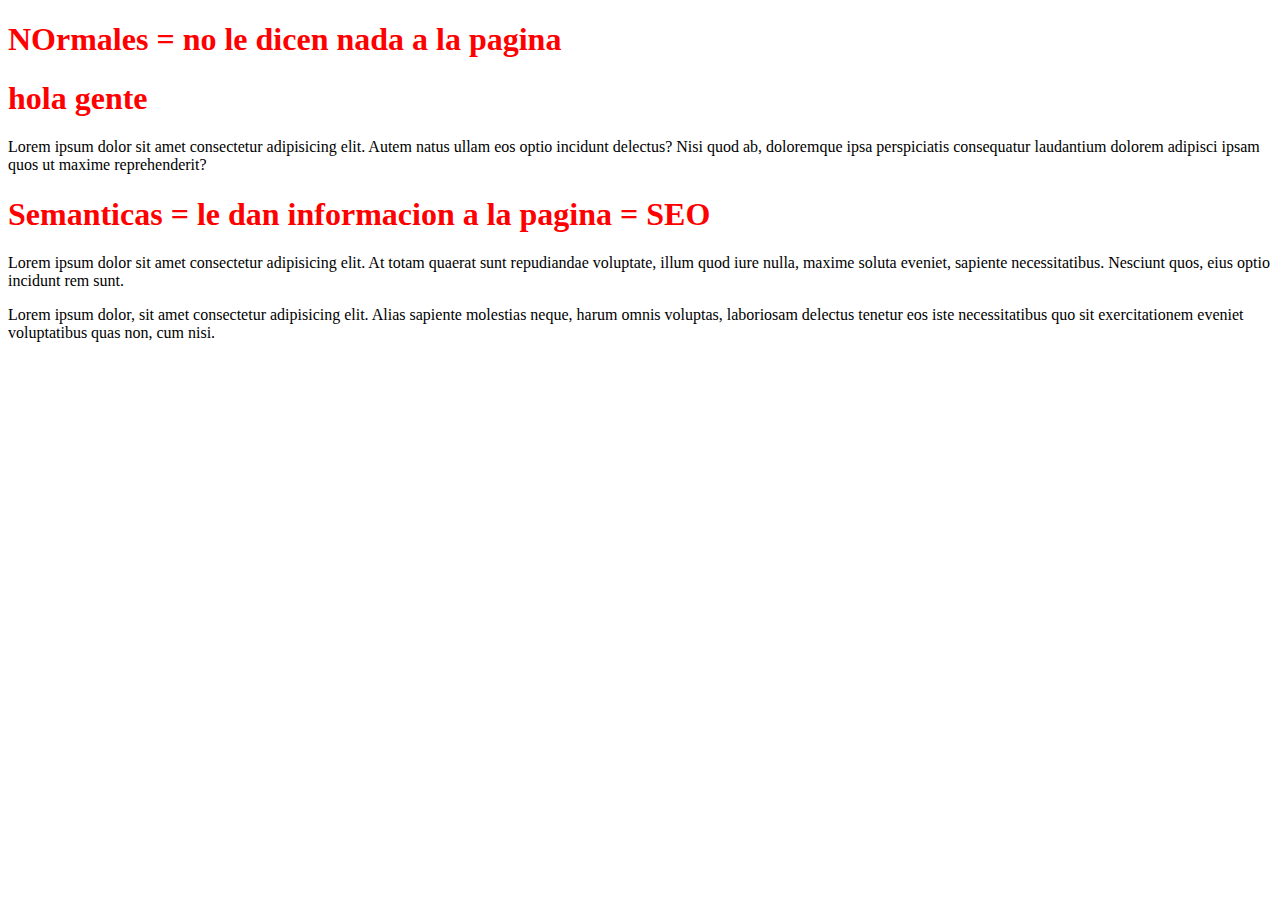
<file: test.html>
<!DOCTYPE html>
<html lang="en">
  <head>
    <meta charset="UTF-8" />
    <meta name="viewport" content="width=device-width, initial-scale=1.0" />
    <title>Document</title>
    <link rel="stylesheet" href="style.css" />
  </head>
  <body>
    <h1>NOrmales = no le dicen nada a la pagina</h1>
    <h1>
      hola gente
    </h1>
    <div>
      <p>
        Lorem ipsum dolor sit amet consectetur adipisicing elit. Autem natus
        ullam eos optio incidunt delectus? Nisi quod ab, doloremque ipsa
        perspiciatis consequatur laudantium dolorem adipisci ipsam quos ut
        maxime reprehenderit?
      </p>
    </div>
    <h1>Semanticas = le dan informacion a la pagina = SEO</h1>
    <section>
      <p>
        Lorem ipsum dolor sit amet consectetur adipisicing elit. At totam
        quaerat sunt repudiandae voluptate, illum quod iure nulla, maxime soluta
        eveniet, sapiente necessitatibus. Nesciunt quos, eius optio incidunt rem
        sunt.
      </p>
      <nav>
        <p>
          Lorem ipsum dolor, sit amet consectetur adipisicing elit. Alias
          sapiente molestias neque, harum omnis voluptas, laboriosam delectus
          tenetur eos iste necessitatibus quo sit exercitationem eveniet
          voluptatibus quas non, cum nisi.
        </p>
      </nav>
    </section>
  </body>
</html>
</file>
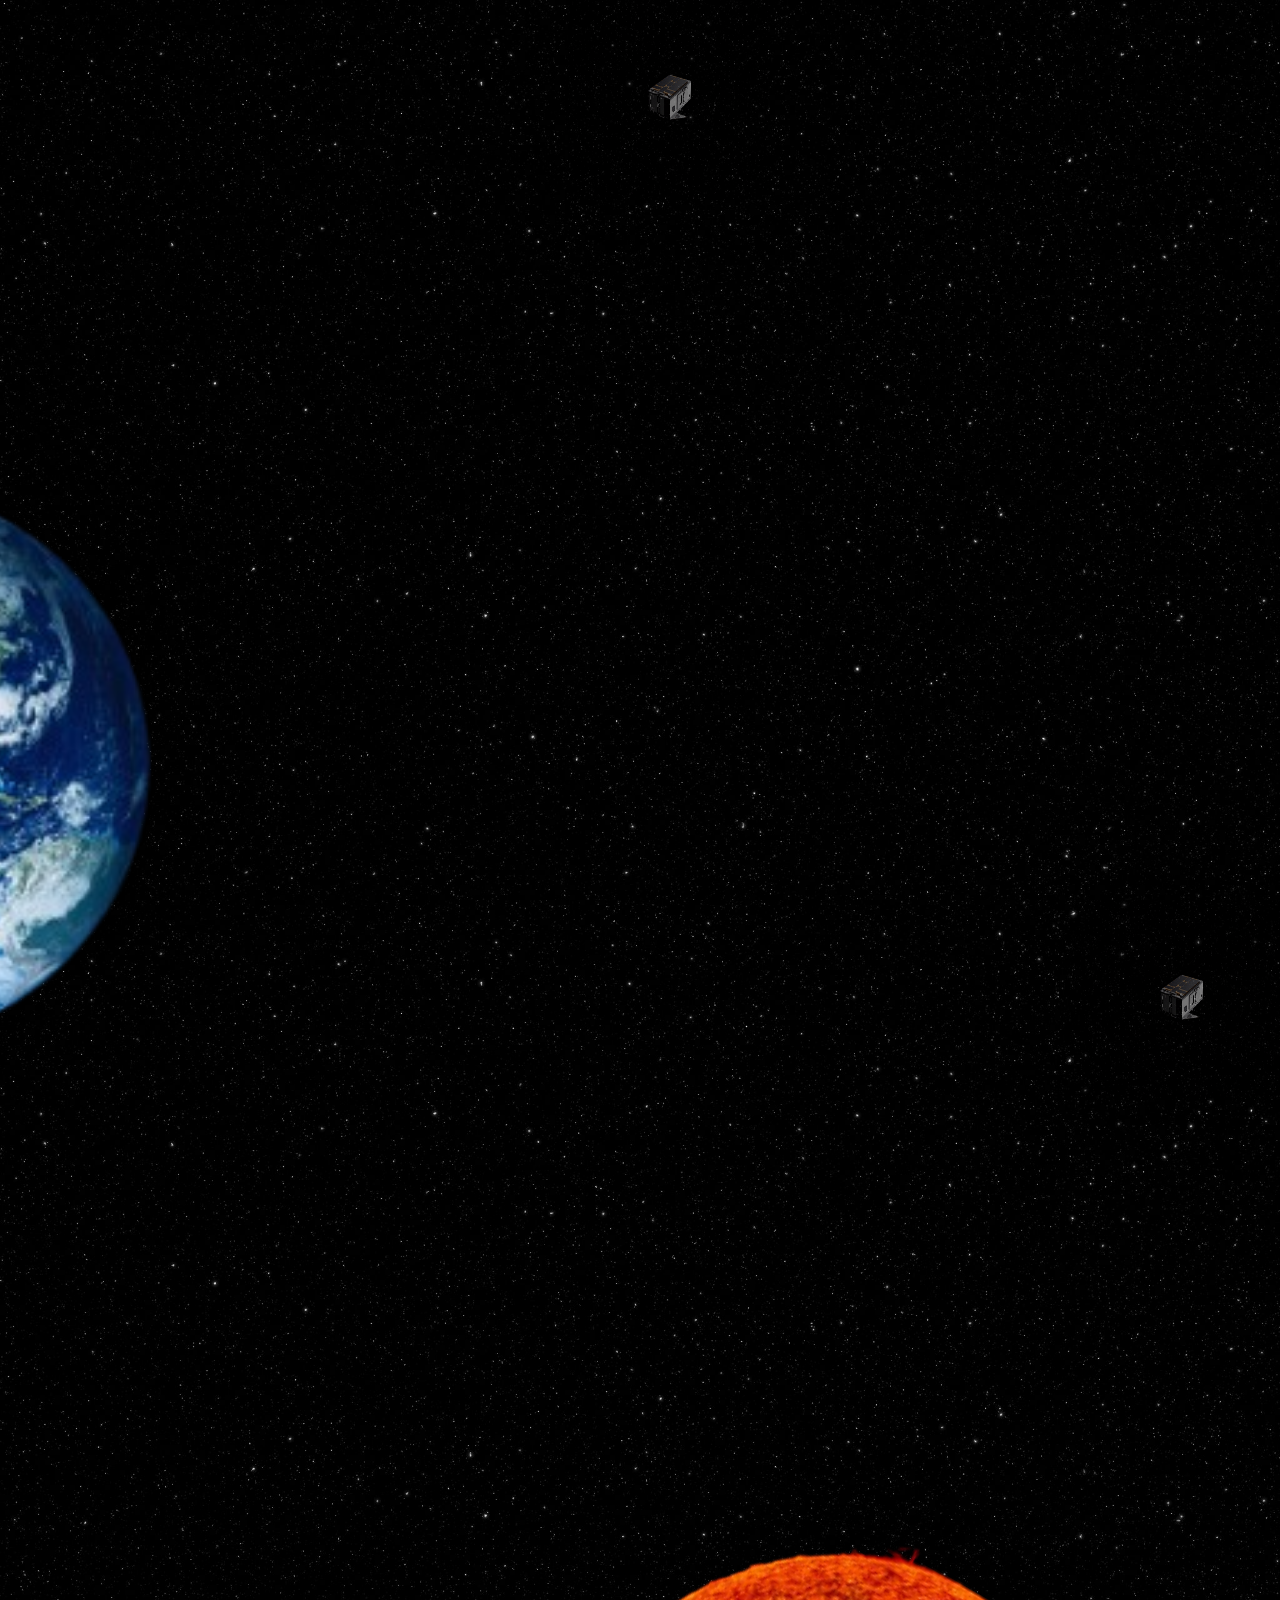
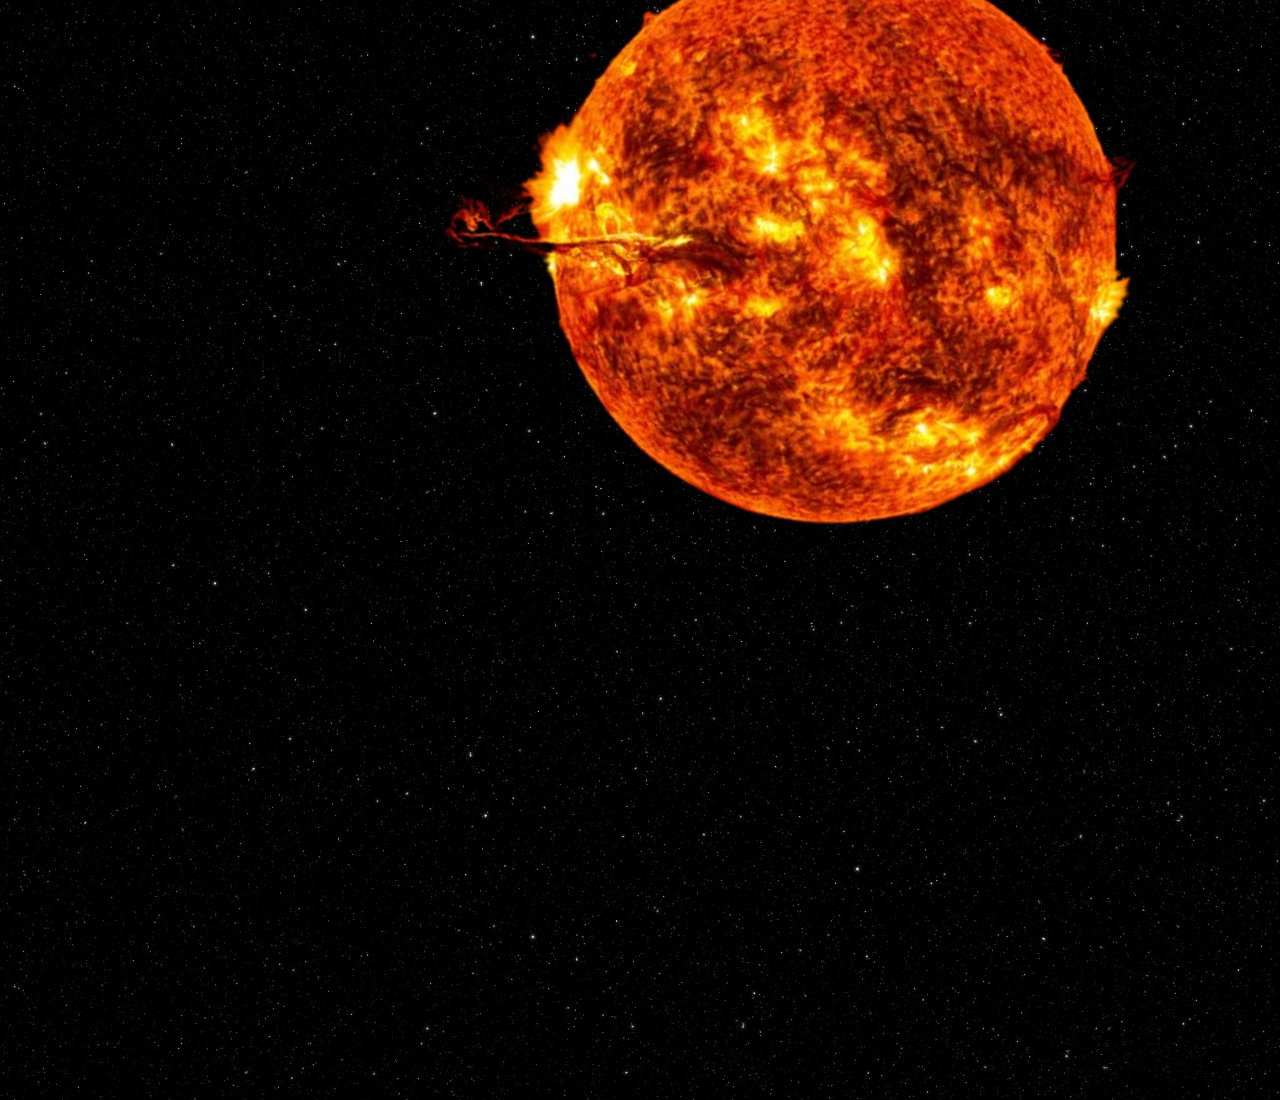
<file: tierra.html>
<!DOCTYPE html>
<html lang="en">
  <head>
    <meta charset="UTF-8" />
    <meta name="viewport" content="width=device-width, initial-scale=1.0" />
    <title>Document</title>
    <link rel="stylesheet" href="tierra.css" />
  </head>
  <body>
    <section class="tierra">
      <img
        class="satelite"
        src="Juventas_CubeSat_deployment_pillars.gif"
        alt=""
      />
    </section>
    <section class="sol">
      <img
        class="satelite"
        src="Juventas_CubeSat_deployment_pillars.gif"
        alt=""
      />
    </section>
    <section class="marte"></section>
  </body>
</html>
</file>
<file: style.css>
h1 {
  color: red;
}
</file>
<file: planets.css>
:root {
  /* Colors */
  --color-main: #fbf3c3;
  --color-accent: #7b347e;
  --color-neutral: #210535;
  --color-dark: #050505;
  --color-light: #ffffff;

  /* Typography */
  --heading-font: "Inknut Antiqua", serif;
  --body-font: "Open Sans", sans-serif;

  /* Font Size */
  --font-size-xs: 0.875rem;
  --font-size-sm: 1rem;
  --font-size-md: 1.25rem;
  --font-size-lg: 2rem;
  --font-size-xl: 3rem;
  --font-size-h1: 8rem;

  /* SPACING */
  --spacing-xs: 0.5rem;
  --spacing-sm: 0.75rem;
  --spacing-md: 1rem;
  --spacing-lg: 2rem;
  --spacing-xl: 4rem;

  /* Layouts */
  --standard-box-shadow: 0px 2px 40px rgba(0, 0, 0, 0.15);
  --standard-transition: 2s ease-in-out;
  --standard-border-radius: var(--spacing-sm);
  --max-width: 85rem;
  --max-width-992px: 45rem;
  --max-width-768px: 40rem;
  --max-width-576px: 30rem;
}

/* Estilos generales */

* {
  margin: 0;
  box-sizing: border-box;
}

html {
  scroll-behavior: smooth;
}

body {
  width: 100%;
  background: url(assets/background/background-espacio.jpg);
  font-family: var(--body-font);
  display: flex;
  flex-direction: column;
  justify-content: center;
  align-items: center;
  color: var(--color-light);
}

nav {
  width: 80%;
  margin: var(--spacing-md) 0 0 0;
  height: 10vh;
  background-color: rgba(255, 255, 255, 0.1);
  color: var(--color-accent);
  font-size: var(--font-size-md);
  font-weight: 700;
  backdrop-filter: blur(5px);
  box-shadow: var(--standard-box-shadow);
  border-radius: var(--standard-border-radius);
  position: fixed;
  top: 0;
  z-index: 3;
}

nav ul {
  width: 100%;
  height: 10vh;
  display: flex;
  justify-content: space-around;
  align-items: center;
  list-style: none;
}

nav ul li {
  cursor: pointer;
}

nav ul li a {
  color: var(--color-accent);
  text-decoration: none;
}

nav ul li a:hover {
  color: var(--color-main);
}

main {
  width: 100%;
  max-width: var(--max-width);
}

h2 {
  font-size: var(--font-size-h1);
  font-family: var(--heading-font);
}

/* Via lactea */

.galaxia {
  width: 100%;
  height: 100vh;
  display: flex;
  justify-content: center;
  align-items: center;
}

.via-lactea {
  width: 30%;
  height: 30vh;
  position: relative;
  animation: orbit 35s linear infinite;
}

.via-lactea img {
  width: 6rem;
  position: absolute;
  /* transform: translateY(-50%); */
}

.tierra {
  top: 80%;
  left: 80%;
}

.mercurio {
  bottom: 80%;
  right: 80%;
}

.marte {
  bottom: 80%;
  left: 80%;
}

.luna {
  top: 80%;
  right: 80%;
}

.sol {
  top: 40%;
  left: 40%;
}

/* Tierra */

.meteorito {
  width: calc(var(--spacing-xl) * 2);
  height: calc(var(--spacing-xl) * 2);
  position: absolute;
  animation: vuelo-meteorito 5s ease-in-out forwards;
  z-index: 2;
}

.planet {
  width: 100%;
  height: 100vh;
  position: relative;
  display: flex;
  justify-content: center;
  align-items: center;
}

.planet h2 {
  color: var(--color-main);
}

.planet-info {
  width: 100%;
  min-height: 100vh;
  position: relative;
  display: flex;
  flex-direction: column;
  justify-content: center;
  align-items: center;
}

.planet-title {
  width: 100%;
  display: flex;
  justify-content: center;
  margin: 0 0 calc(var(--spacing-xl) * -2) 0;
}

.planet-img {
  width: 100%;
  display: flex;
  justify-content: center;
}

.planet-img img {
  width: 30%;
  z-index: 1;
}

.planet-about {
  margin: var(--spacing-lg) 0;
}

.planet .satelite {
  width: calc(var(--spacing-xl) * 1.5);
  height: calc(var(--spacing-xl) * 1.5);
  position: absolute;
  bottom: 0;
  left: 0;
}

/* Sol */

.sol {
  width: 100%;
  height: 100vh;
  position: relative;
}

.sol h2 {
  color: var(--color-main);
}

.sol .sol-info {
  display: flex;
  align-items: center;
  width: 100%;
  min-height: 100vh;
}

.sol-left {
  width: 40%;
  min-height: 50vh;
  display: flex;
  flex-direction: column;
  justify-content: center;
  align-items: center;
}

.sol .sol-img {
  width: 80%;
  z-index: 1;
}

.sol-right {
  width: 60%;
  min-height: 50vh;
  display: flex;
  flex-direction: column;
}

.sol .satelite {
  width: calc(var(--spacing-xl) * 1.5);
  height: calc(var(--spacing-xl) * 1.5);
  filter: opacity(50%);
  position: absolute;
  top: 0;
  right: 0;
}

.asteroide {
  width: calc(var(--spacing-xl) * 2);
  height: calc(var(--spacing-xl) * 2);
  position: absolute;
  transform: rotate(220deg);
  animation: vuelo-asteroide 35s infinite linear;
  z-index: 1;
}

/*Luna */

.luna {
  width: 100%;
  height: 100vh;
  position: relative;
}

.luna h2 {
  color: var(--color-main);
}

.luna .luna-info {
  display: flex;
  align-items: center;
  width: 100%;
  min-height: 100vh;
}

.luna-left {
  width: 60%;
  min-height: 50vh;
  display: flex;
  flex-direction: column;
  justify-content: center;
  align-items: center;
}

.luna-right {
  width: 40%;
  min-height: 50vh;
  display: flex;
  flex-direction: column;
}

.luna .satelite {
  width: calc(var(--spacing-xl) * 2);
  height: calc(var(--spacing-xl) * 2);
  filter: opacity(50%);
  position: absolute;
  top: 0;
  right: 0;
}

/* Keyframes */

@keyframes orbit {
  0% {
    transform: rotateZ(0deg);
  }
  100% {
    transform: rotateZ(360deg);
  }
}

@keyframes vuelo-meteorito {
  0% {
    transform: translate(
      calc(var(--spacing-xl) * -15),
      calc(var(--spacing-xl) * -6)
    );
  }
  100% {
    transform: translate(100vw, 120vh);
    display: none;
  }
}

@keyframes vuelo-asteroide {
  0% {
    transform: translate(calc(var(--spacing-xl) * -6), 0) rotate(200deg);
  }
  50% {
    transform: translate(100vw, 30vh);
  }
  100% {
    display: none;
    transform: translate(90vw, 10vh) rotate(300deg);
  }
}

/* Media queries */

@media (max-width: 992px) {
  main {
    max-width: var(--max-width-992px);
  }

  h2 {
    font-size: var(--font-size-xl);
  }

  .planet-title {
    margin: 0 0 calc(var(--spacing-xl) * -0.8) 0;
  }

  .meteorito {
    display: none;
  }

  .asteroide {
    width: calc(var(--spacing-xl));
  }

  .team-members img {
    width: calc(var(--spacing-xl) * 2);
  }

  .asteroide-footer {
    width: calc(var(--spacing-xl) * 7);
  }

  footer {
    max-width: var(--max-width-992px);
  }
}

@media (max-width: 768px) {
  main {
    max-width: var(--max-width-768px);
  }

  .asteroide {
    width: calc(var(--spacing-xl));
  }

  .tripulation {
    flex-direction: column;
    align-items: center;
  }

  .tripulation .team-members {
    flex-direction: row;
    width: 80%;
    min-height: 20vh;
    margin: var(--spacing-md) 0;
  }

  .team-members img {
    width: calc(var(--spacing-xl) * 2);
  }

  .asteroide-footer {
    width: calc(var(--spacing-xl) * 6);
  }

  footer {
    max-width: var(--max-width-768px);
  }
}

@media (max-width: 576px) {
  main {
    max-width: var(--max-width-576px);
  }

  .team-members img {
    width: calc(var(--spacing-xl) * 1.5);
  }

  .asteroide-footer {
    width: calc(var(--spacing-xl) * 5);
  }

  footer {
    max-width: var(--max-width-576px);
  }
}

/*  
@media (max-width: 1200px) { }  Large 
@media (max-width: 992px) { }   Medium 
@media (max-width: 768px) { }   Tablet 
@media (max-width: 576px) { }   Mobile  */
</file>
<file: tierra.css>
* {
  margin: 0;
  padding: 0;
}

.tierra {
  background: url(sky_stars_night_130489_2560x1440.jpg) center/cover no-repeat;
  width: 100%;
  height: 100vh;
  position: relative;
}

.tierra::before {
  content: "";
  width: 120%;
  height: 120%;
  background: url(living-planet-earth-4e6ueybd5ba1mkqp-removebg-preview.png)
    center/cover no-repeat;
  position: absolute;
  bottom: -400px;
  left: -900px;
  z-index: 1;
}

.tierra .satelite {
  width: 200px;
  height: 200px;
  filter: opacity(50%);
  transform: scale(8deg);
  position: absolute;
  top: 0;
  right: 40%;
}

.sol {
  background: url(sky_stars_night_130489_2560x1440.jpg) center/cover no-repeat;
  width: 100%;
  height: 100vh;
  position: relative;
}

.sol::before {
  content: "";
  width: 80%;
  height: 80%;
  background: url(840_560-removebg-preview.png) center/cover no-repeat;
  position: absolute;
  bottom: -400px;
  left: 25%;
  z-index: 1;
  transform: rotate(30deg);
}

.sol .satelite {
  width: 200px;
  height: 200px;
  filter: opacity(50%);
  transform: scale(8deg);
  position: absolute;
  top: 0;
  right: 0;
}

.marte {
  background: url(sky_stars_night_130489_2560x1440.jpg) center/cover no-repeat;
  width: 100%;
  height: 100vh;
  position: relative;
}
</file>
